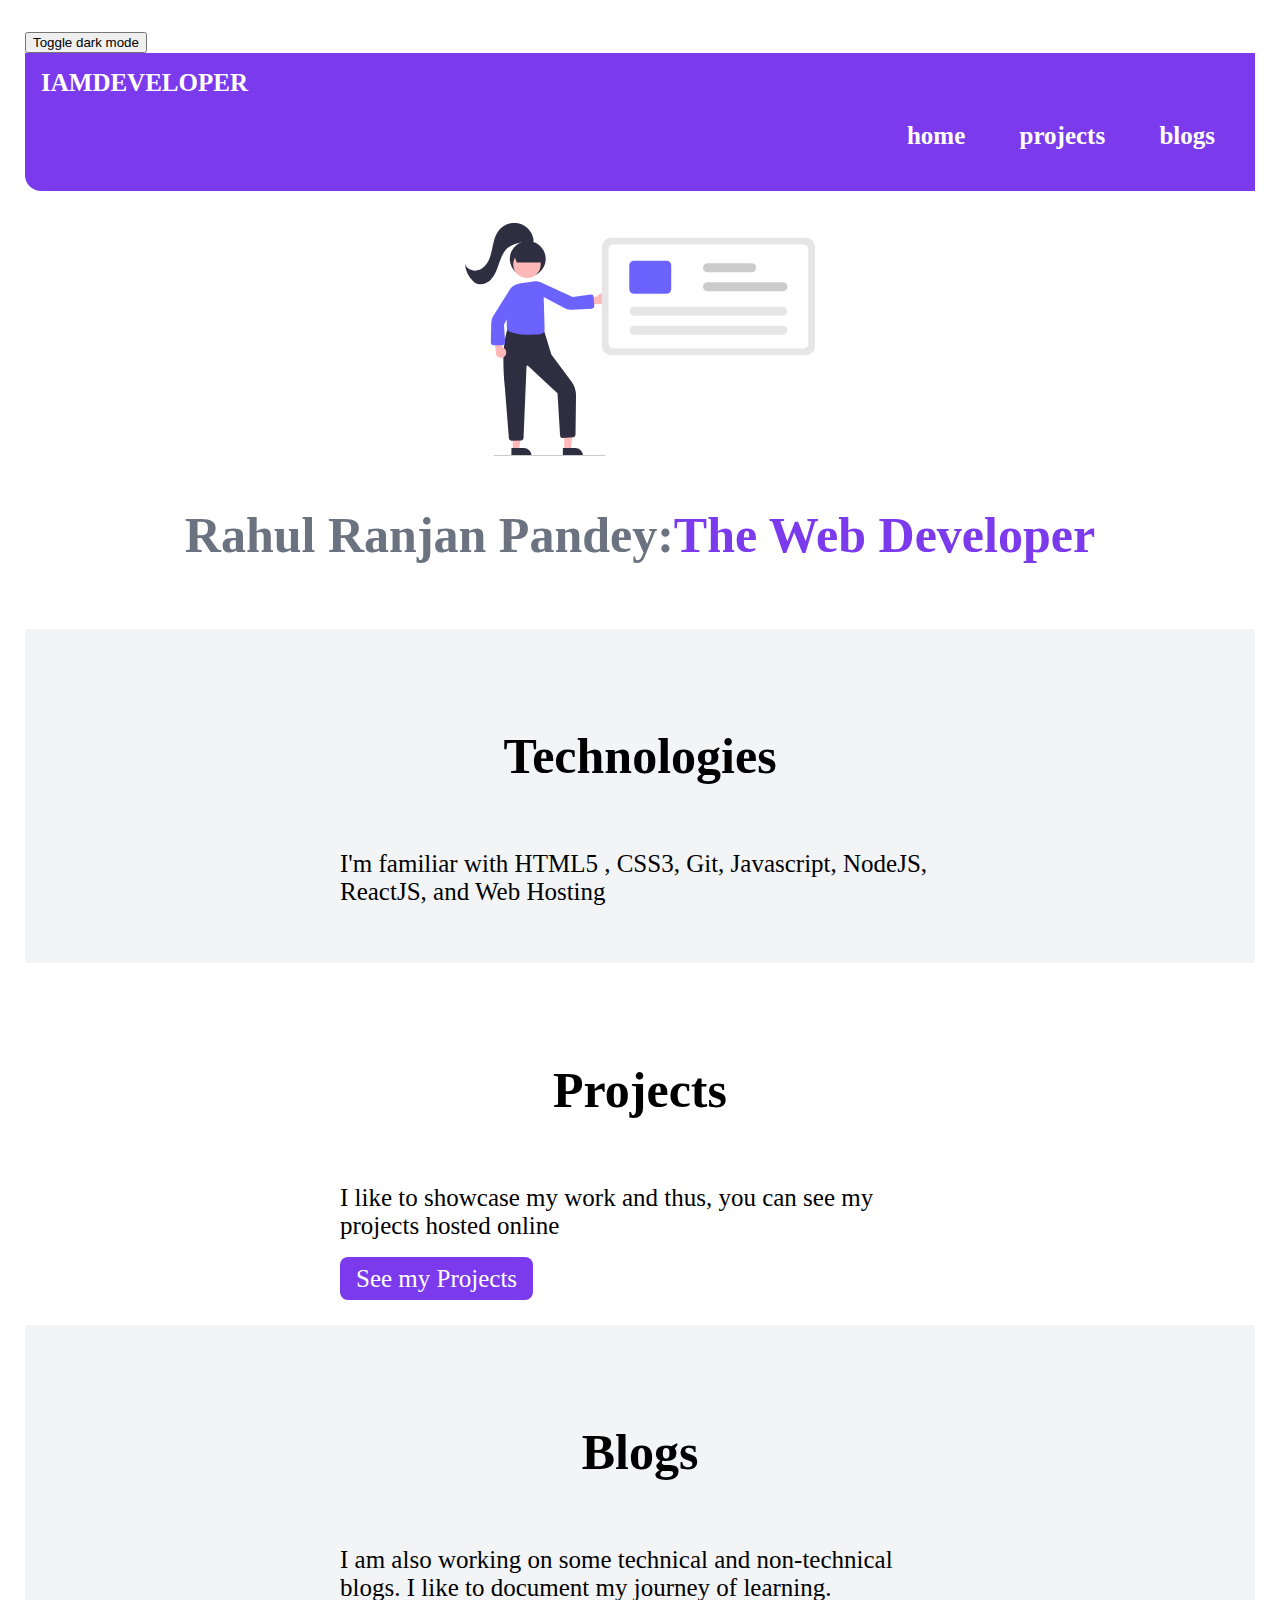
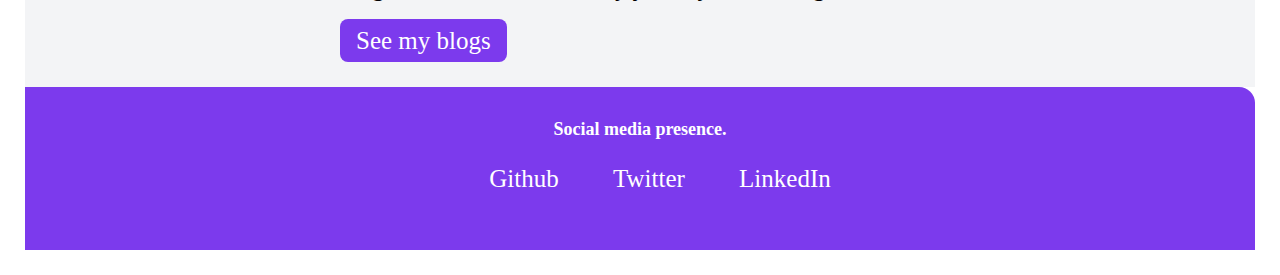
<file: index.html>
<!DOCTYPE html>
<html lang="en">
<head>
    <meta charset="UTF-8">
    <meta name="viewport" content="width=device-width, initial-scale=1.0">
    <title>home | Adarshbalika</title>
    <link href="style.css" rel="stylesheet" />
</head>
<style>
    body {
        padding: 25px;
  background-color: white;
  color: black;
  font-size: 25px;
}

.dark-mode {
  background-color: black;
  color: white;
    }
</style>
<body>
  
  <button onclick="myFunction()">Toggle dark mode</button>

<script>
function myFunction() {
   var element = document.body;
   element.classList.toggle("dark-mode");
}
</script>

    <nav class="navigation container">
        <div class="nav-brand">IAMDEVELOPER</div>
        <ul class="list-non-bullet nav-pills">
            <li class="list-item-inline">
                <a class="link link-active" href="index.html">home</a>
            </li>
            <li class="list-item-inline">
                <a class="link link-active" href="projects.html">projects</a>
            </li>
            <li class="list-item-inline">
                <a class="link link-active" href="blogs.html">blogs</a>
            </li>
        </ul>
    </nav>

    <header class="hero">
        <img class="hero-img" src="images/hero.svg" />
        <h1 class="hero-heading">Rahul Ranjan Pandey:<span class="heading-inverted">The Web Developer
            </span></h1>
    </header>

    <section class="section ow" style="color:black">
        <div class="container container-center">
            <h1>Technologies</h1>
            <p> I'm familiar with HTML5 , CSS3, Git, Javascript, NodeJS, ReactJS, and Web Hosting</p>
        </div>
    </section>

    <section class="section">
        <div class="container container-center">
            <h1>Projects</h1>
            <p>I like to showcase my work and thus, you can see my projects hosted online</p>
            <a class="link link-primary" href="projects.html">See my Projects</a>
            
        </div>
    </section>

    <section class="section ow" style="color: black">
        <div class="container container-center">
            <h1> Blogs </h1>
            <p> I am also working on some technical and non-technical blogs. I like to document my journey of learning.</p>
            <a class="link link-primary" href="blogs.html">See my blogs</a>
        </div>
    </section>

    <footer class="footer">
        <div class="footer-header">Social media presence.</div>
        <ul class="social-links list-non-bullet">
            <li class="list-item-inline"><a class="link" href="https://github.com/rahulranjanpandey">Github</a>
            </li>
            <li class="list-item-inline"><a class="link" href="https://twitter.com/rahulranjpandey">Twitter</a>
            </li>
            <li class="list-item-inline"><a class="link" href="https://www.linkedin.com/in/1rahulranjanpandey/">LinkedIn</a>
            </li>
        </ul>
    </footer>

</body>
</html>
</file>
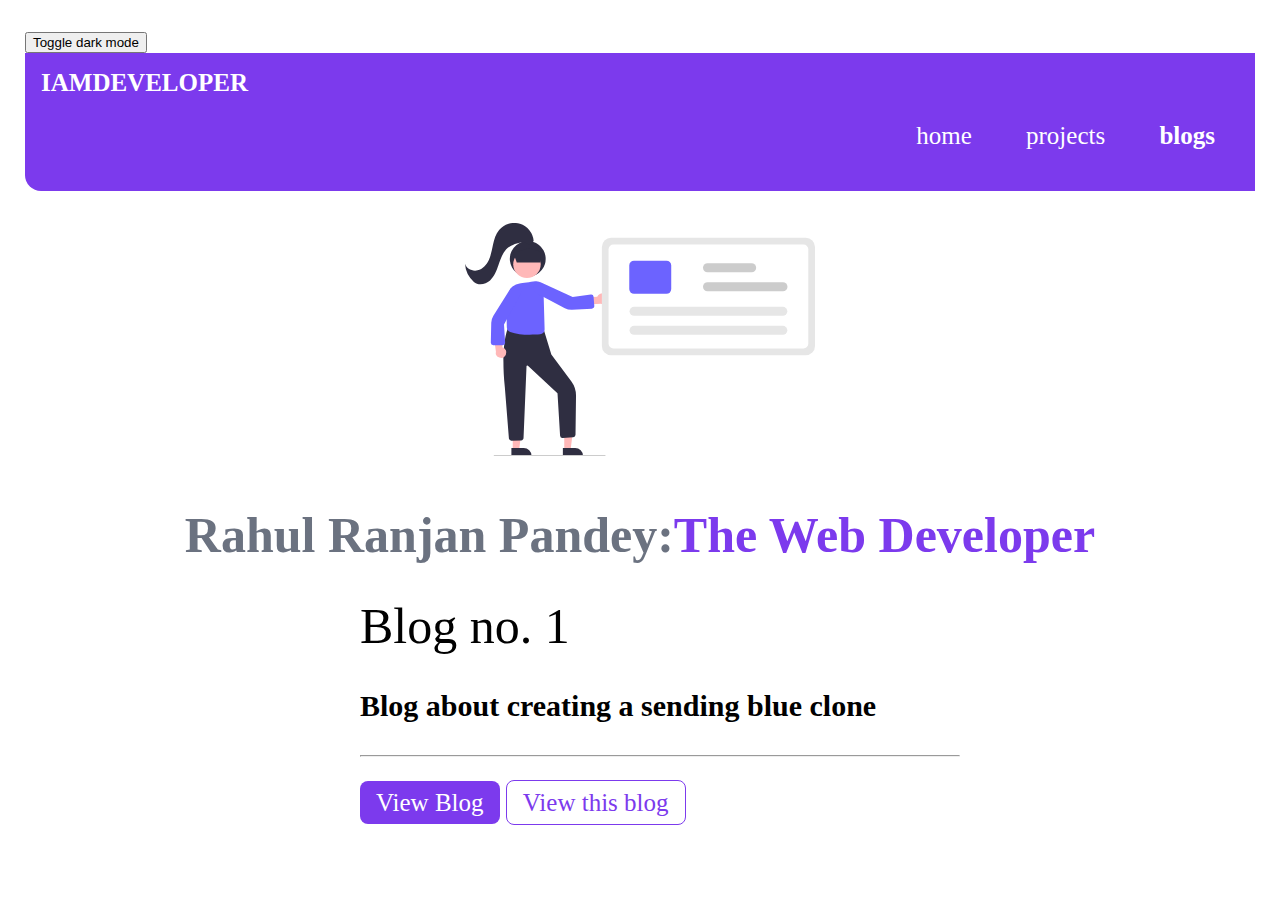
<file: blogs.html>
<!DOCTYPE html>
<html lang="en">
<head>
    <meta charset="UTF-8">
    <meta name="viewport" content="width=device-width, initial-scale=1.0">
    <link href="style.css" rel="stylesheet" />
    <title>Blogs of adarshBalak</title>
</head>
<style>
    body {
        padding: 25px;
  background-color: white;
  color: black;
  font-size: 25px;
}

.dark-mode {
  background-color: black;
  color: white;
    }
</style>
<body>
    <button onclick="myFunction()">Toggle dark mode</button>

    <script>
    function myFunction() {
       var element = document.body;
       element.classList.toggle("dark-mode");
    }
    </script>



    <nav class="navigation container">
        <div class="nav-brand">IAMDEVELOPER</div>
        <ul class="list-non-bullet nav-pills">
            <li class="list-item-inline">
                <a class="link" href="index.html">home</a>
            </li>
            <li class="list-item-inline">
                <a class="link " href="projects.html">projects</a>
            </li>
            <li class="list-item-inline">
                <a class="link link-active" href="/blogs.html">blogs</a>
            </li>
        </ul>
    </nav>
    <header class="hero">
        <img class="hero-img" src="images/hero.svg" />
        <h1 class="hero-heading">Rahul Ranjan Pandey:<span class="heading-inverted">The Web Developer
            </span></h1>
            
      
        <ul class="list-non-bullet">
            <li>
                <div class="container container-center">
                    <h1><span style="font-weight:normal">Blog no. 1</span></h1>
                    <big><b>Blog about creating a sending blue clone</b></big>
                    
                    <hr>    
        
                    <a class="link link-primary" href="https://rahulranjanpandey.medium.com/">View Blog</a>

                    <a class="link link-secondary" href="https://rahulranjanpandey/medium.com/">View this blog</a>
        
                                     
                </div>
            </li>

        </ul>

    </header>

    
</body>
</html>
</file>
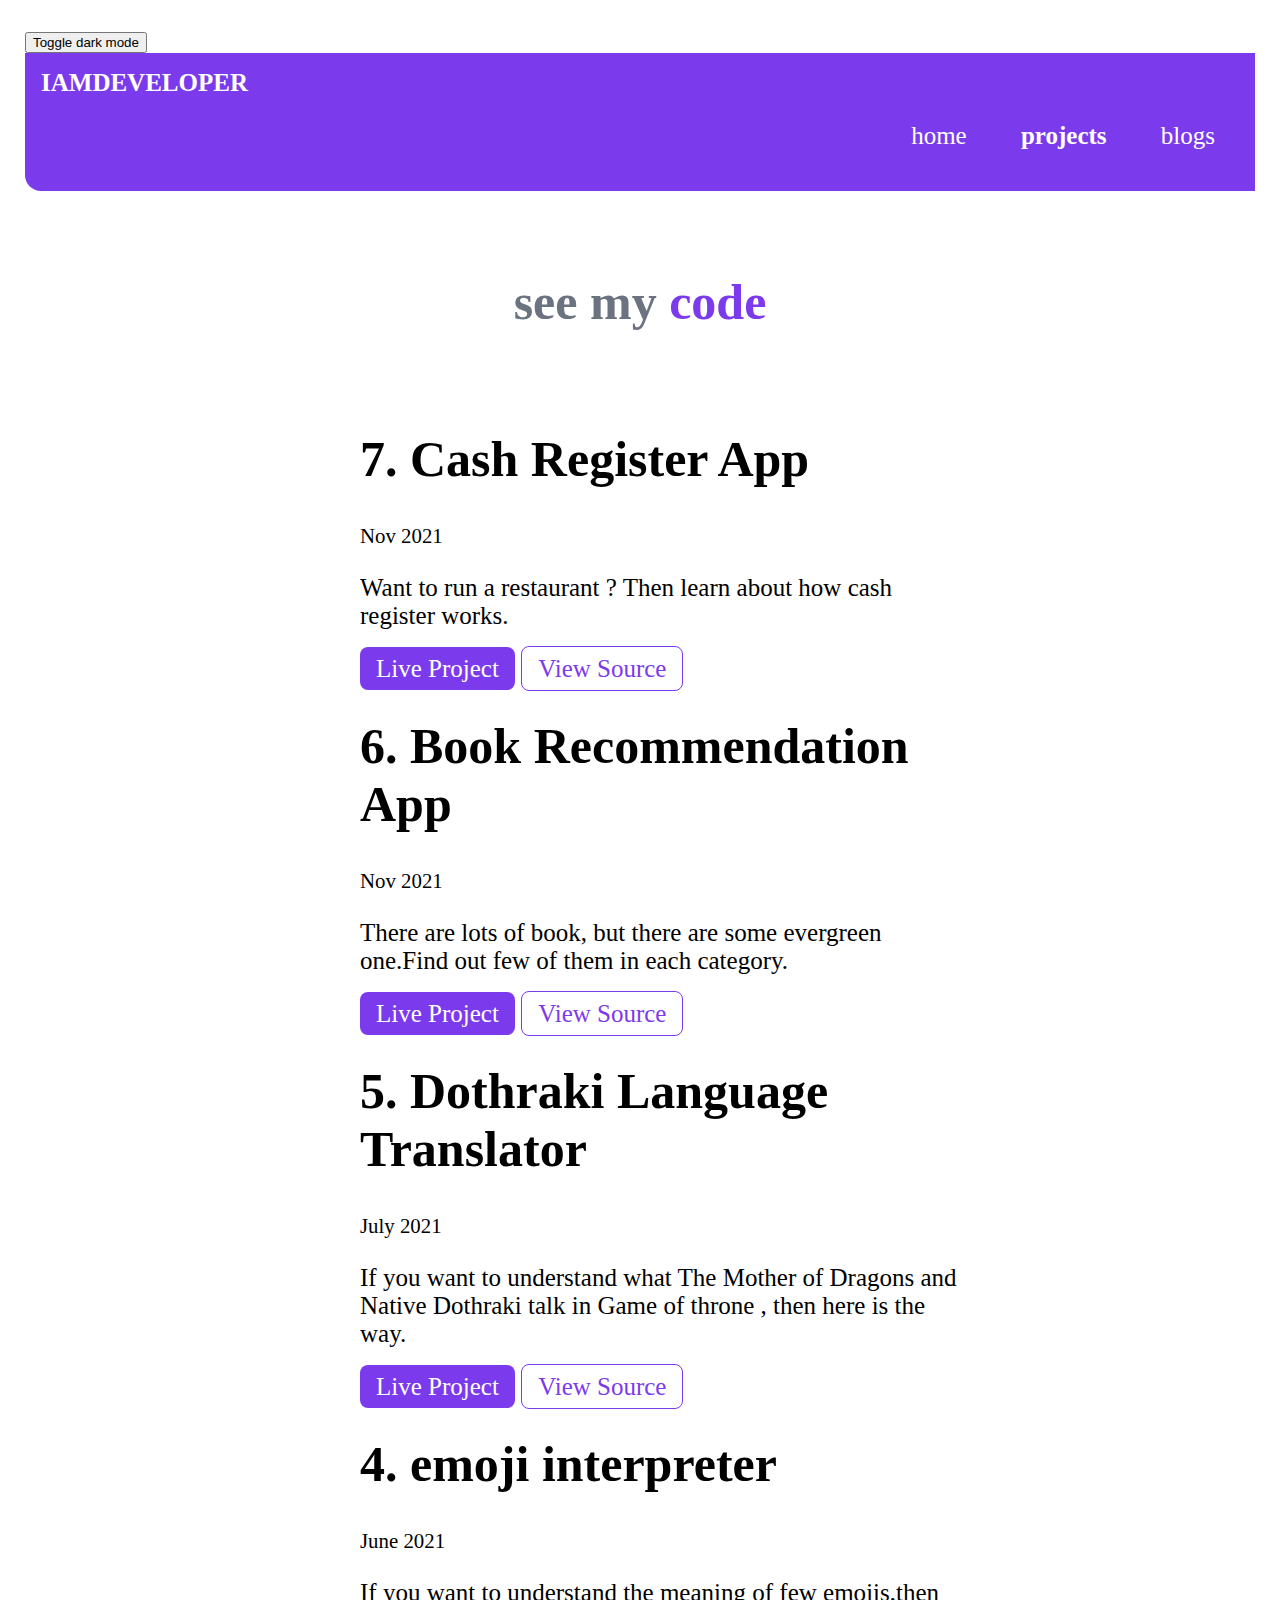
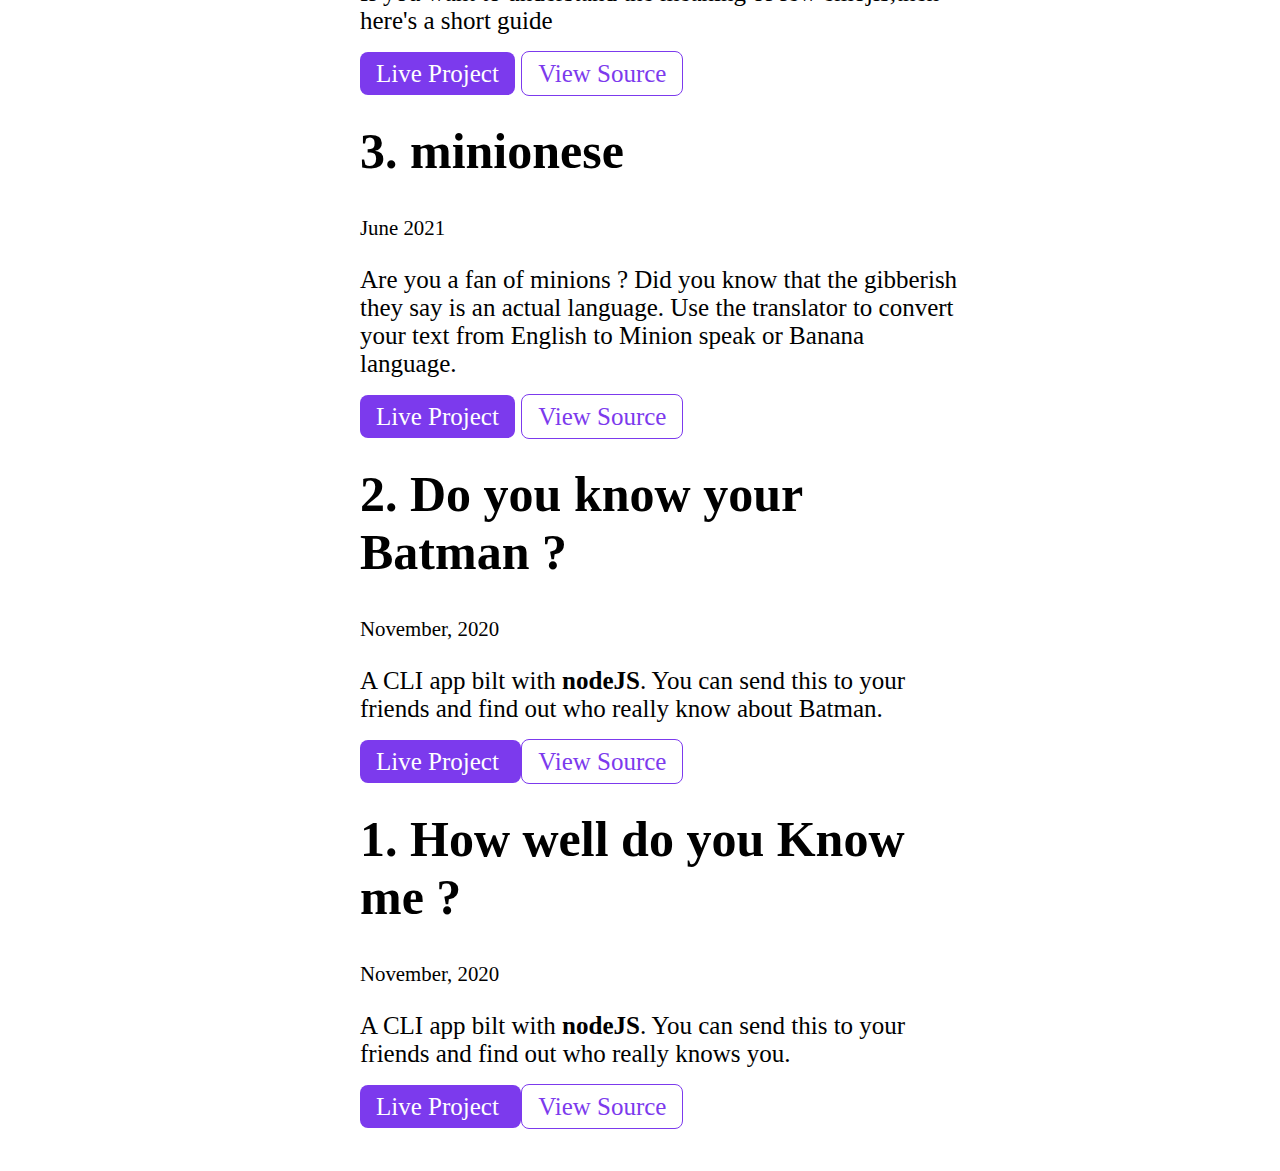
<file: projects.html>
<!DOCTYPE html>
<html lang="en">
<head>
    <meta charset="UTF-8">
    <meta name="viewport" content="width=device-width, initial-scale=1.0">
    <link href="style.css" rel="stylesheet" />
    <title>Projects | adarshBalak</title>
</head>

<style>
    body {
        padding: 25px;
  background-color: white;
  color: black;
  font-size: 25px;
}

.dark-mode {
  background-color: black;
  color: white;
    }
</style>
<body>
  
  <button onclick="myFunction()">Toggle dark mode</button>

<script>
function myFunction() {
   var element = document.body;
   element.classList.toggle("dark-mode");
}
</script>


<body>
    <nav class="navigation container">
        <div class="nav-brand">IAMDEVELOPER</div>
        <ul class="list-non-bullet nav-pills">
            <li class="list-item-inline">
                <a class="link" href="index.html">home</a>
            </li>
            <li class="list-item-inline">
                <a class="link link-active" href="projects.html">projects</a>
            </li>
            <li class="list-item-inline">
                <a class="link" href="blogs.html">blogs</a>
            </li>
        </ul>
    </nav>


<header class="hero">
    <h1 class="hero-heading"> see my <span class="heading-inverted">code</span></h1>
    <!-- <img class="hero-img" src="images/hero.svg" /> -->
</header>

<ul class="list-non-bullet">
    <li>
        <div class="container container-center">
            <h1>7. Cash Register App</h1>
            <small>Nov 2021</small>
            <p>Want to run a restaurant ? Then learn about how cash register works.</p>

            <a class="link link-primary" href="https://cash-register-app-rahul.netlify.app/"> Live Project</a>

            <a class="link link-secondary" href="https://github.com/rahulranjanpandey/Cash-Register-Application"> View Source</a>               
        </div>
    </li>
    

    <li>
        <div class="container container-center">
            <h1>6. Book Recommendation App</h1>
            <small>Nov 2021</small>
            <p>There are lots of book, but there are some evergreen one.Find out few of them in each category.</p>

            <a class="link link-primary" href="https://9luhg.csb.app/"> Live Project</a>

            <a class="link link-secondary" href="https://github.com/rahulranjanpandey/Book-recommendation-app"> View Source</a>               
        </div>
    </li>


    <li>
        <div class="container container-center">
            <h1>5. Dothraki Language Translator</h1>
            <small>July 2021</small>
            <p>If you want to understand what The Mother of Dragons and Native Dothraki talk in Game of throne , then here is the way.</p>

            <a class="link link-primary" href="https://dothraki-language-converter123.netlify.app/"> Live Project</a>

            <a class="link link-secondary" href="https://github.com/rahulranjanpandey/Dothraki-Language-Translator"> View Source</a>               
        </div>
    </li>

    <li>
        <div class="container container-center">
            <h1>4. emoji interpreter</h1>
            <small>June 2021</small>
            <p>If you want to understand the meaning of few emojis,then here's a short guide</p>

            <a class="link link-primary" href="https://ppedy.csb.app/"> Live Project</a>

            <a class="link link-secondary" href="https://github.com/rahulranjanpandey/neog-camp-emoji-app"> View Source</a>                  
        </div>
    </li>
    
    <li>
        <div class="container container-center">
            <h1>3. minionese</h1>
            <small>June 2021</small>
            <p>Are you a fan of minions ? Did you know that the gibberish they say is an actual language. Use the translator to convert your text from English to Minion speak or Banana language.</p>

            <a class="link link-primary" href="https://bananaminionrahul.netlify.app/"> Live Project</a>

            <a class="link link-secondary" href="https://github.com/rahulranjanpandey/Neogcamp-banana-speak.git"> View Source</a>                  
        </div>
    </li>

    <li>
        <div class="container container-center">
        <h1>2. Do you know your Batman ?</h1>
        <small>November, 2020</small>
        <p>A CLI app bilt with <strong>nodeJS</strong>. You can send this to your friends and find out who really know about Batman.</p>

        <a class="link link-primary" href="https://repl.it/@rahulranjanp/Class-1-Assignment-2?embed=1&output=1#index.js"> Live Project </a>
        <a class="link link-secondary" href="https://github.com/rahulranjanpandey/Superhero-quiz"> View Source</a>

        </div>
    </li>

    
    <li>
        <div class="container container-center margin-md">
            <h1>1. How well do you Know me ?</h1>
            <small>November, 2020</small>
            <p>A CLI app bilt with <strong>nodeJS</strong>. You can send this to your friends and find out who really knows you.</p>
    
            <a class="link link-primary" href="https://repl.it/@rahulranjanp/Class-1-Assignment-1?embed=1&output=1#index.js"> Live Project </a>
            <a class="link link-secondary" href="https://github.com/rahulranjanpandey/CLI-Know-me-Quiz"> View Source</a>
        </div>
    </li>

    
</ul>

</body>
</html>
</file>
<file: style.css>
@import url('https://fonts.googleapis.com/css2?family=Montserrat:wght@400;700&display=swap');

:root {
    --primary-color: #7C3AED;
    --off-white: #F3F4F6;
    --dark-gray: #6B7280;
}

body {
    font-family: 'Montserrat' sans-serif;
    margin: 0px;
}

hr {
    margin: 2rem 0rem;
}

/** spaces **/

.margin-md {
    margin: 2rem;
}


/** container **/
.container {
    padding-left: 0rem 1rem;
}

.container-center {
    max-width: 600px;
    margin: auto;
}

/** links **/
.link {
    box-sizing: border-box;
    text-decoration: none;
    padding: 0.5rem 1rem;
   /* margin-top: 1rem;
    margin-bottom: 1 rem; */

}

.link-primary {
    background-color: var(--primary-color);
    border-radius: 0.5rem;
    color: white
}

.link-secondary {
    color: var(--primary-color);
    border-radius: 0.5rem;
    border: 1px solid var(--primary-color);
}



/** lists **/

.list-non-bullet {
    list-style: none;
}

.list-item-inline {
    display: inline;
    padding: 0rem 0.5rem;
}

/** navigation **/

.navigation {
    background-color: var(--primary-color);
    color: white;
    padding: 1rem;
    border-bottom-left-radius: 1rem;
}

.navigation .nav-brand { 
    font-weight: bold;
}

.navigation .nav-pills {
    text-align: right;
}

.navigation .link {
    color: white;
}

.navigation .link-active {
    font-weight: bold;
}

/** header **/

.hero {
    padding: 2rem;
}

.hero .hero-img {
    max-width: 350px;
    display: block;
    margin: auto;
}

.hero .hero-heading {
    text-align: center;
    padding-top: 1rem;
    color: var(--dark-gray);   
}

.heading-inverted {
    color: var(--primary-color);
}


/** sections **/

.section {
    padding: 2rem;
}

.section h1 {
    text-align: center;
    padding: 2rem;
}

.ow {
    background-color: var(--off-white);
}

/** footers **/

footer {
    background-color: var(--primary-color);
    padding: 2rem 0rem;
    text-align: center;
    color: white;
    border-top-right-radius: 1rem;
}

.footer .link {
    color: white
}


.footer .footer-header {
    font-weight: bold;
    font-size: large;
}
</file>
